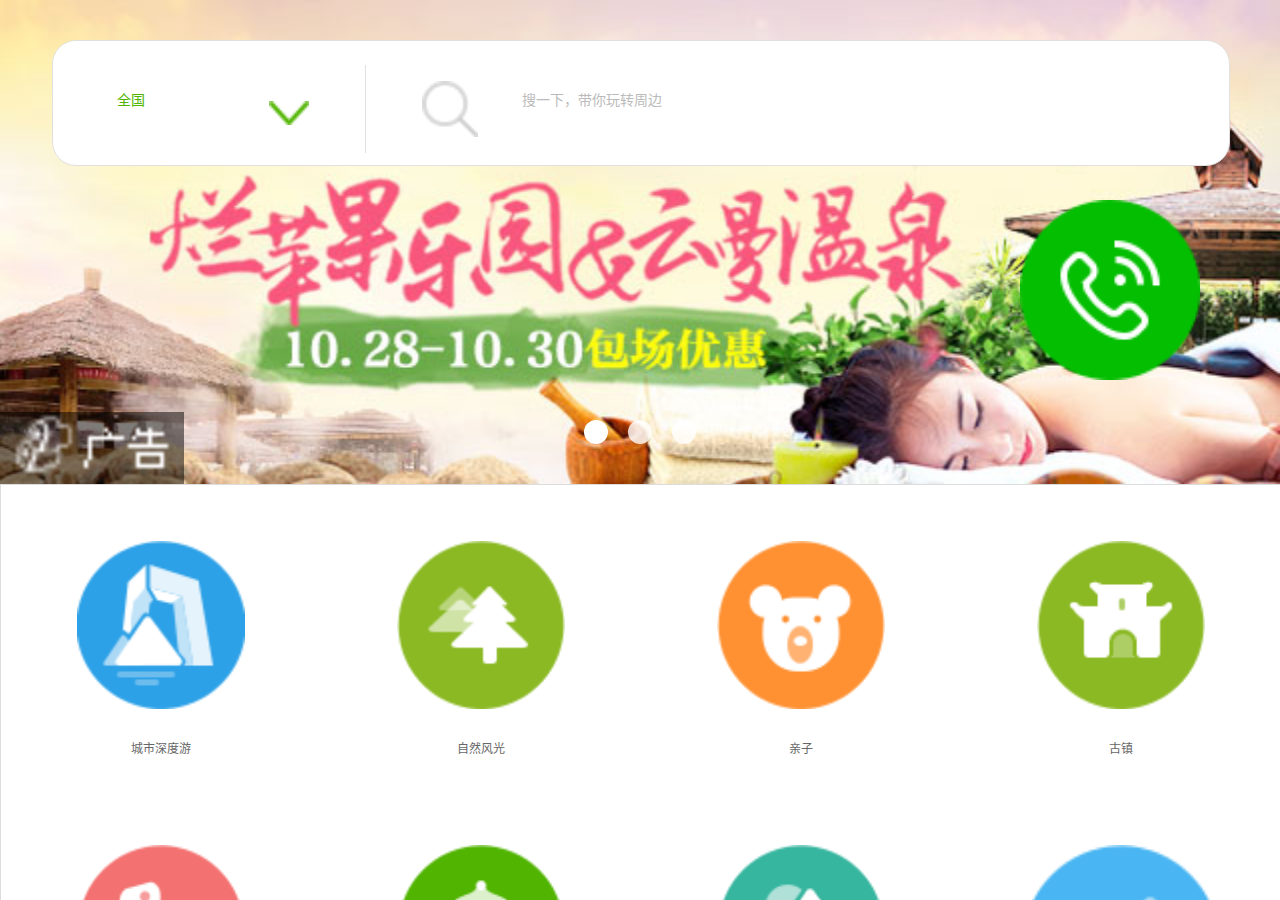
<file: index.html>
<!DOCTYPE html>
<html lang="zh-cn">
<head>
    <meta charset="UTF-8">
    <meta name="viewport" content="width=device-width, user-scalable=no, initial-scale=1.0, maximum-scale=1.0, minimum-scale=1.0">
    <meta http-equiv="X-UA-Compatible" content="ie=edge">
    <title>index</title>
    <link rel="stylesheet" href="css/reset.css">
    <script src="libs/sea.js"></script>
    <script src="libs/seajs-text.js"></script>
    <script src="libs/seajs-css.js"></script>
    <script type="text/javascript" src="http://api.map.baidu.com/api?v=2.0&ak=YVYSztrpDLN5cGe3lRfg1HfX6subdjdR"></script>
</head>
<body>
    <div class="main">

    </div>
    <div class="call"></div>
    <script>
        seajs.config({
            alias:{
                "$": "jquery.js",
                "underscore": "underscore.js",
                "backbone": "backbone.js",
                "swiper":"swiper.js",
                "lazyload": "jquery.lazyload.js"
            }
        });
        seajs.use('./js/main.js',function (ex) {

        });
    </script>

</body>
</html>
</file>
